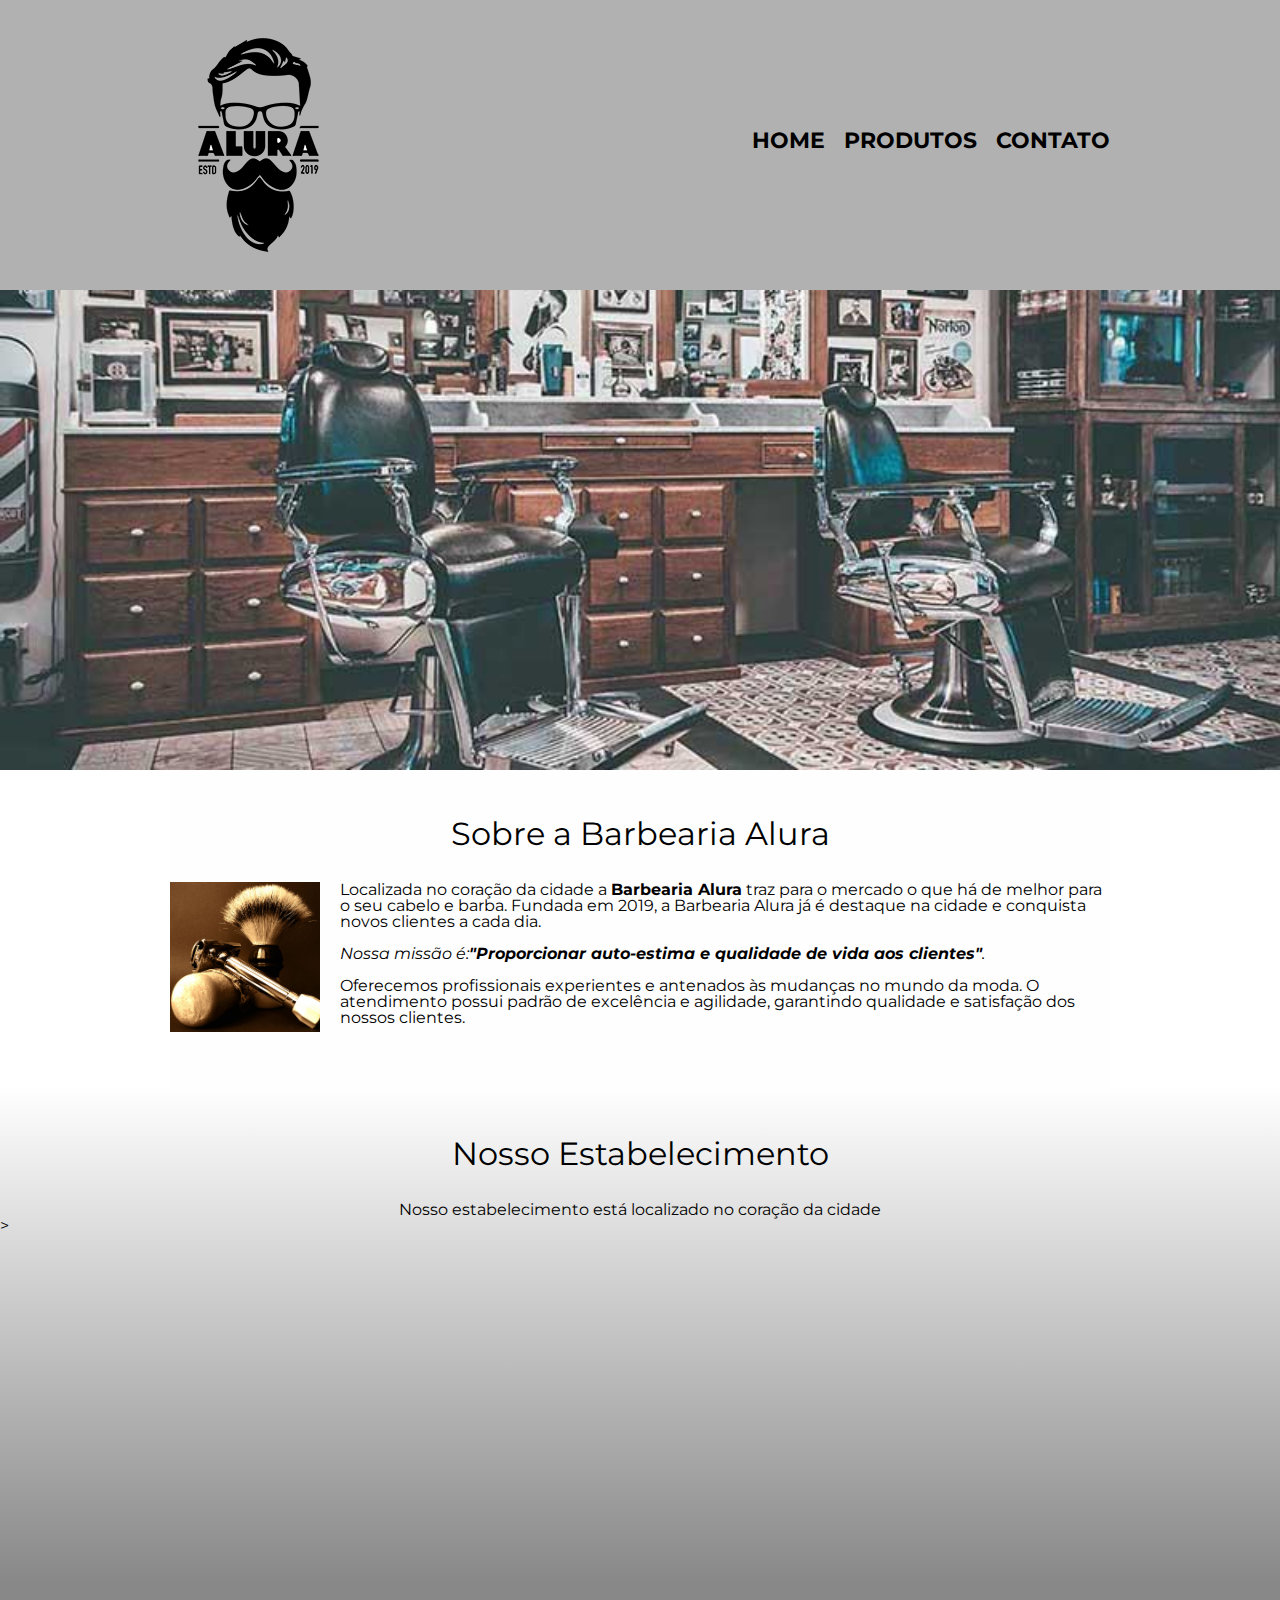
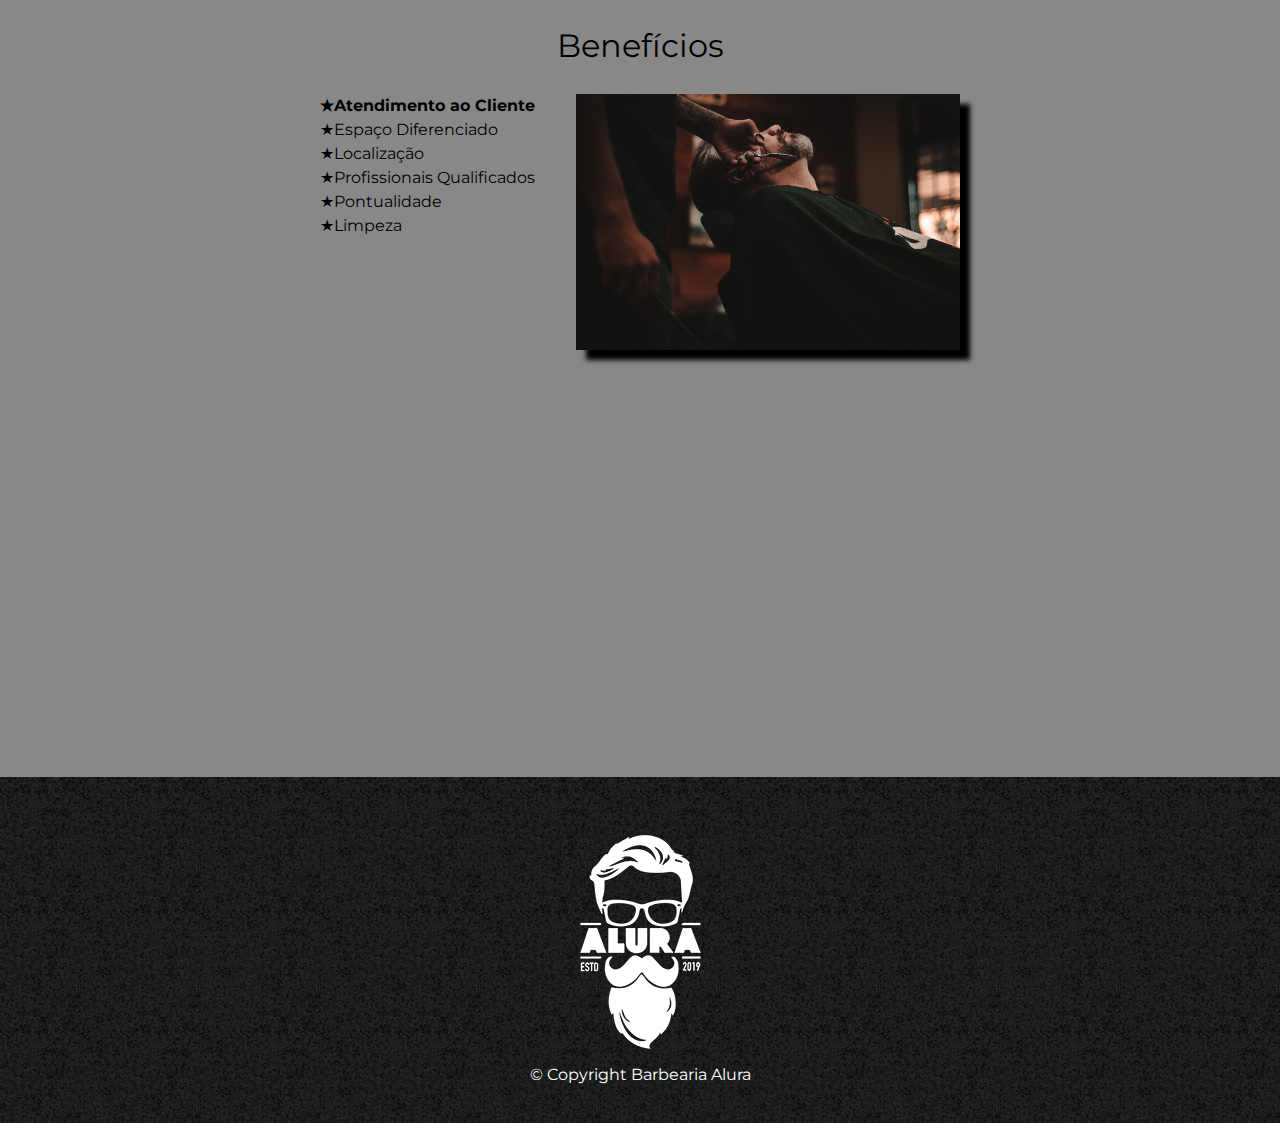
<file: index.html>
<!DOCTYPE hmtl>

<html lang="pt-br">
  <head>
    <meta charset="UTF-8" />
    <meta name="viewpor" content="width=device-width">
    <title>Barbearia Alura</title>
    <link rel="stylesheet" href="reset.css" />
    <link rel="stylesheet" href="style.css" />
    <link
      href="https://fonts.googleapis.com/css?family=Montserrat&display=swap"
      rel="stylesheet"
    />
  </head>
  <body>
    <header>
      <div class="caixa">
        <h1>
          <img id="logo" src="logo.png" />
        </h1>
        <nav>
          <ul>
            <li><a href="index.html">Home</a></li>
            <li><a href="produtos.html">Produtos</a></li>
            <li><a href="contato.html">Contato</a></li>
          </ul>
        </nav>
      </div>
    </header>
    <img class="banner" src="banner.jpg" />
    <main>
      <section class="principal">
        <h2 class="titulo-principal">Sobre a Barbearia Alura</h2>

        <img
          class="utensilios"
          src="utensilios.jpg"
          alt="Utensílios de Barbeiro"
        />

        <p>
          Localizada no coração da cidade a
          <strong>Barbearia Alura</strong> traz para o mercado o que há de
          melhor para o seu cabelo e barba. Fundada em 2019, a Barbearia Alura
          já é destaque na cidade e conquista novos clientes a cada dia.
        </p>
        <p id="missao">
          <em
            >Nossa missão é:<strong
              >"Proporcionar auto-estima e qualidade de vida aos
              clientes"</strong
            >.</em
          >
        </p>
        <p>
          Oferecemos profissionais experientes e antenados às mudanças no mundo
          da moda. O atendimento possui padrão de excelência e agilidade,
          garantindo qualidade e satisfação dos nossos clientes.
        </p>
      </section>
      <section class="mapa">
        <h3 class="titulo-principal">Nosso Estabelecimento</h3>
        <p>Nosso estabelecimento está localizado no coração da cidade</p>
        >
        <div class="mapa-conteudo">
          <iframe
            src="https://www.google.com/maps/embed?pb=!1m18!1m12!1m3!1d3656.448598130907!2d-46.634653385542414!3d-23.588239368469353!2m3!1f0!2f0!3f0!3m2!1i1024!2i768!4f13.1!3m3!1m2!1s0x94ce5a2b2ed7f3a1%3A0xab35da2f5ca62674!2sCaelum%20-%20Escola%20de%20Tecnologia!5e0!3m2!1spt-BR!2sbr!4v1580916426151!5m2!1spt-BR!2sbr"
            width="100%"
            height="300"
            frameborder="0"
            style="border: 0"
            allowfullscreen=""
          ></iframe>
        </div>
      </section>
      <section class="beneficios">
        <h3 class="titulo-principal">Benefícios</h3>
        <div class="conteudo-beneficios">
          <ul class="lista-beneficios">
            <li class="itens">Atendimento ao Cliente</li>
            <li class="itens">Espaço Diferenciado</li>
            <li class="itens">Localização</li>
            <li class="itens">Profissionais Qualificados</li>
            <li class="itens">Pontualidade</li>
            <li class="itens">Limpeza</li>
          </ul><img class="imagem-beneficios" src="beneficios.jpg" />
        </div>
        <div class="video">
          <iframe width="100%'" height="315" src="https://www.youtube.com/embed/wcVVXUV0YUY" frameborder="0" allow="accelerometer; autoplay; encrypted-media; gyroscope; picture-in-picture" allowfullscreen></iframe>
        </div>
</section>
      </section>
    </main>
    <footer>
      <img src="logo-branco.png" />
      <p class="copyright">&copy; Copyright Barbearia Alura</p>
    </footer>
  </body>
</html>
</file>
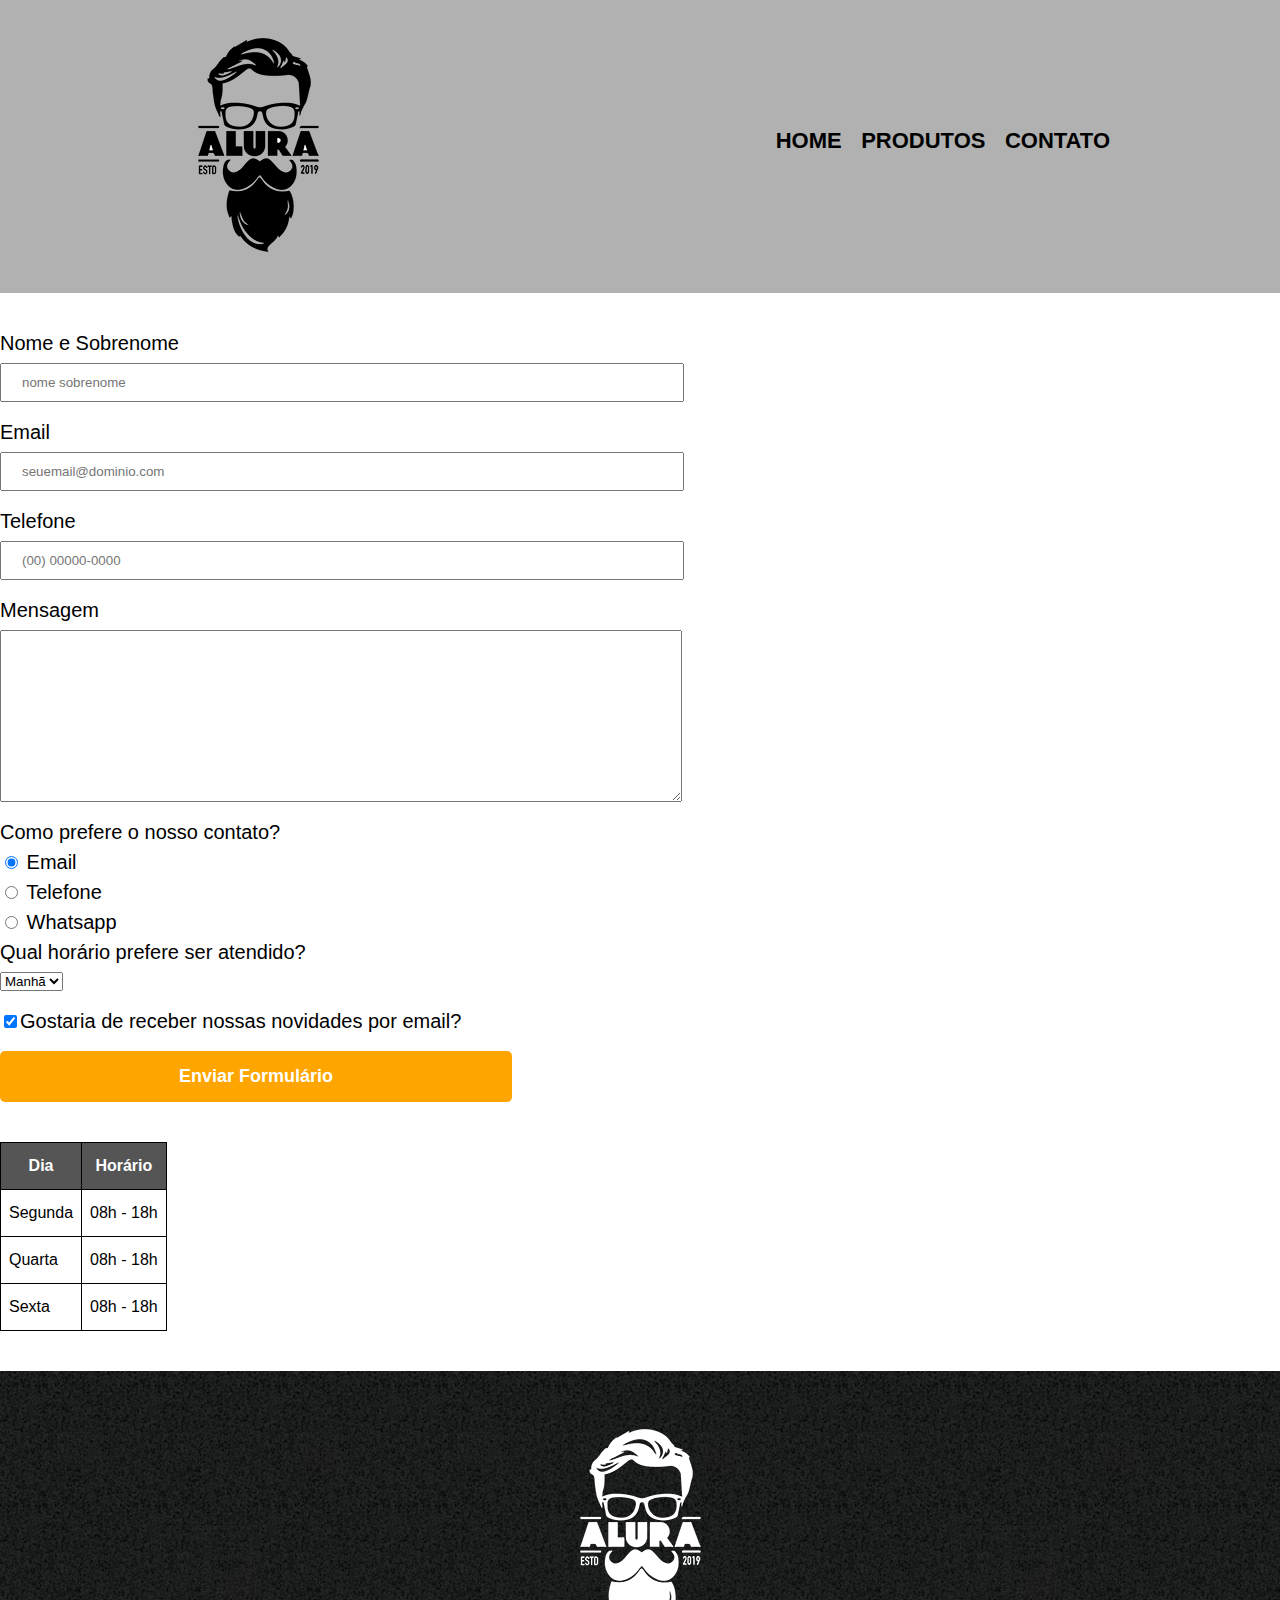
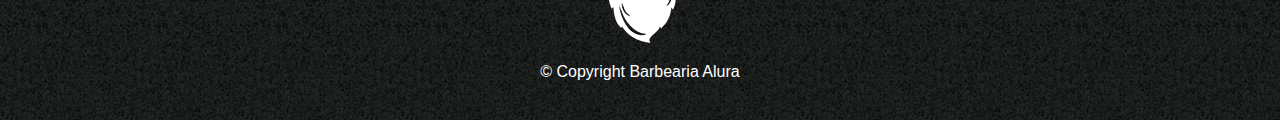
<file: contato.html>
<!DOCTYPE html>
<html>
  <head>
    <meta charset="UTF-8" />
    <title>Contato - Barbearia Alura</title>
    <link rel="stylesheet" href="reset.css" />
    <link rel="stylesheet" href="style.css" />
  </head>
  <body>
    <header>
      <div class="caixa">
        <h1>
          <img id="logo" src="logo.png" alt="logo da Barbearia Alura" />
          <nav>
            <ul>
              <li><a href="index.html">Home</a></li>
              <li><a href="produtos.html">Produtos</a></li>
              <li><a href="contato.html">Contato</a></li>
            </ul>
          </nav>
        </h1>
      </div>
    </header>
    <main>
      <form>
        <label for="nomesobrenome">Nome e Sobrenome</label>
        <input
          type="text"
          id="nomesobrenome"
          class="input-padrao"
          required
          placeholder="nome sobrenome"
        />

        <label for="email">Email</label>
        <input
          type="email"
          id="email"
          class="input-padrao"
          required
          placeholder="seuemail@dominio.com"
        />

        <label for="telefone">Telefone</label>
        <input
          type="tel"
          id="telefone"
          class="input-padrao"
          required
          placeholder="(00) 00000-0000"
        />

        <label for="mensagem">Mensagem</label>
        <textarea
          id="mensagem"
          cols="70"
          rows="10"
          class="input-padrao"
          required
        ></textarea>

        <fieldset>
          <legend>Como prefere o nosso contato?</legend>
          <label for="radio-email"
            ><input
              type="radio"
              name="contato"
              value="email"
              id="radio-email"
              checked
            />
            Email</label
          >

          <label for="radio-telefone"
            ><input
              type="radio"
              name="contato"
              value="telefone"
              id="radio-telefone"
            />
            Telefone</label
          >
          <label for="radio-whatsapp"
            ><input
              type="radio"
              name="contato"
              value="whatsapp"
              id="whatsapp"
            />
            Whatsapp</label
          >
        </fieldset>
        <fieldset>
          <legend>Qual horário prefere ser atendido?</legend>
          <select>
            <option value="">Manhã</option>
            <option value="">Tarde</option>
            <option value="">Noite</option>
          </select>
        </fieldset>

        <label class="checkbox"
          ><input type="checkbox" checked />Gostaria de receber nossas novidades
          por email?</label
        >

        <input type="submit" value="Enviar Formulário" class="enviar" />
      </form>
      <table>
        <thead>
          <tr>
            <th>Dia</th>
            <th>Horário</th>
          </tr>
        </thead>
        <tbody>
          <tr>
            <td>Segunda</td>
            <td>08h - 18h</td>
          </tr>
          <tr>
            <td>Quarta</td>
            <td>08h - 18h</td>
          </tr>
          <tr>
            <td>Sexta</td>
            <td>08h - 18h</td>
          </tr>
        </tbody>
      </table>
    </main>
    <footer>
      <img src="logo-branco.png" alt="Logo da Barbearia Alura" />
      <p class="copyright">&copy; Copyright Barbearia Alura</p>
    </footer>
  </body>
</html>
</file>
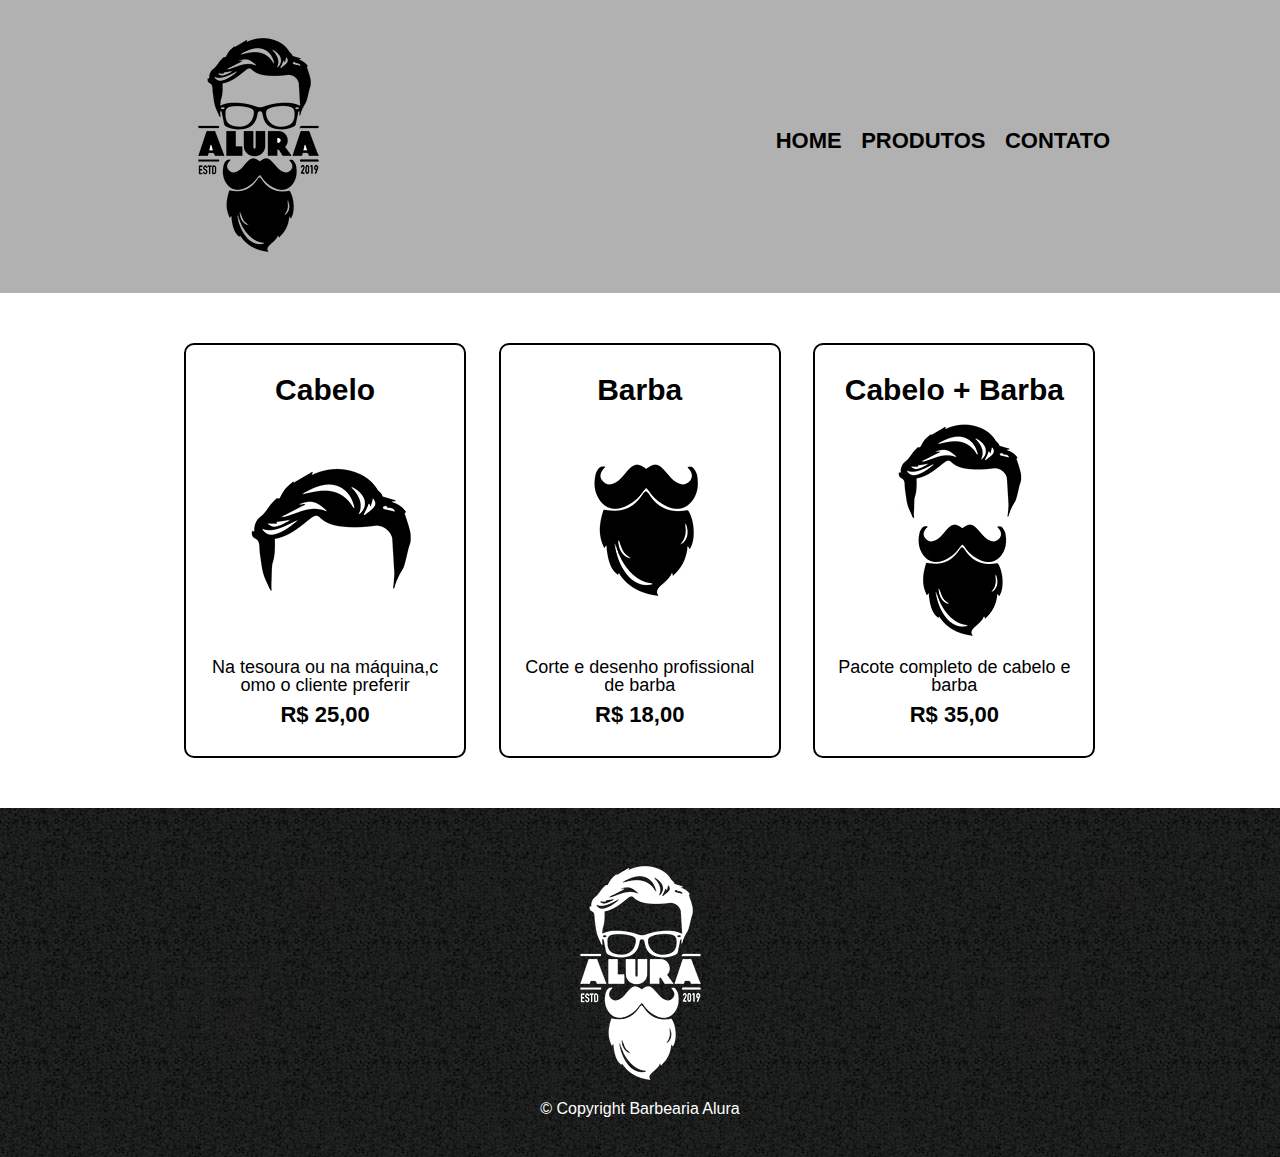
<file: produtos.html>
<!DOCTYPE html>
<html>
  <head>
    <meta charset="UTF-8" />
    <title>Produtos - Barbearia Alura</title>
    <link rel="stylesheet" href="reset.css" />
    <link rel="stylesheet" href="style.css" />
  </head>
  <body>
    <header>
      <div class="caixa">
        <h1>
          <img id="logo" src="logo.png" />
          <nav>
            <ul>
              <li><a href="index.html">Home</a></li>
              <li><a href="produtos.html">Produtos</a></li>
              <li><a href="contato.html">Contato</a></li>
            </ul>
          </nav>
        </h1>
      </div>
    </header>

    <main>
      <ul class="produtos">
        <li>
          <h2>Cabelo</h2>
          <img src="cabelo.jpg" href="" />
          <p class="produto-descricao">
            Na tesoura ou na máquina,c omo o cliente preferir
          </p>
          <p class="produto-preco">R$ 25,00</p>
        </li>
        <li>
          <h2>Barba</h2>
          <img src="barba.jpg" href="" />
          <p class="produto-descricao">Corte e desenho profissional de barba</p>
          <p class="produto-preco">R$ 18,00</p>
        </li>
        <li>
          <h2>Cabelo + Barba</h2>
          <img src="cabelo+barba.jpg" href="" />
          <p class="produto-descricao">Pacote completo de cabelo e barba</p>
          <p class="produto-preco">R$ 35,00</p>
        </li>
      </ul>
    </main>
    <footer>
      <img src="logo-branco.png" />
      <p class="copyright">&copy; Copyright Barbearia Alura</p>
    </footer>
  </body>
</html>
</file>
<file: style.css>
body {
  font-family: 'Montserrat', sans-serif;
}

header {
  background: rgb(177, 177, 177);
  padding: 20px 0;
}

.caixa {
  position: relative;
  width: 940px;
  margin: 0 auto;
}

nav {
  position: absolute;
  top: 110px;
  right: 0%;
}

nav li {
  display: inline;
  margin: 0 0 0 15px;
}

nav a {
  text-transform: uppercase;
  color: #000000;
  font-weight: bold;
  font-size: 22px;
  text-decoration: none;
}

nav a:hover {
  color: blue;
}

.produtos {
  width: 940px;
  padding: 50px 0;
  margin: 0 auto;
}

.produtos li {
  display: inline-block;
  text-align: center;
  width: 30%;
  vertical-align: top;
  margin: 0 1.5%;
  padding: 30px 20px;
  box-sizing: border-box;
  border: solid 2px #000000;
  border-radius: 10px;
}

.produtos li:hover {
  border-color: blue;
}

.produtos li:hover h2 {
  font-size: 32px;
}

.produtos li:active {
  border-color: rgb(111, 18, 165);
}

.produtos h2 {
  font-size: 30px;
  font-weight: bold;
}

.produto-preco {
  font-size: 22px;
  font-weight: bold;
  margin-top: 10px;
}

.produto-descricao {
  font-size: 18px;
}

footer {
  background: url(bg.jpg);
  text-align: center;
  padding: 40px 0;
}

.copyright {
  color: white;
  font-size: 16px;
}

form {
  margin: 40px 0;
}

form label,
form legend {
  display: block;
  font-size: 20px;
  margin: 0 0 10px;
}

.input-padrao {
  display: block;
  margin: 0 0 20px;
  padding: 10px 20px;
  width: 50%;
}

.checkbox {
  margin: 20px 0px;
}

.enviar {
  width: 40%;
  padding: 15px 0;
  background: orange;
  color: white;
  font-weight: bold;
  font-size: 18px;
  border: none;
  border-radius: 5px;
  transition: 0.5s all;
  cursor: pointer;
}

.enviar:hover {
  background: darkorange;
  transform: scale(1.1);
}

table {
  margin: 20px 0 40px;
}

thead {
  background: #555555;
  color: white;
  font-weight: bold;
}

td,
th {
  border: 1px solid #000000;
  padding: 15px 8px;
}

/*CSS PAG INICIAL*/
.banner {
  width: 100%;
}

.titulo-principal {
  text-align: center;
  font-size: 2em;
  margin: 0 0 1em;
  clear: left;
}

.principal {
  padding: 3em 0;
  background: #fefefe;
  width: 940px;
  margin: 0 auto;
}

.principal p {
  margin: 0 0 1em;
}

.principal strong {
  font-weight: bold;
}

.principal em {
  font-style: italic;
}

.beneficios {
  padding: 3em 0;
  background: #888888;
}

.conteudo-beneficios {
  width: 640px;
  margin: auto;
}

.lista-beneficios {
  width: 40%;
  display: inline-block;
  vertical-align: top;
}

.imagem-beneficios {
  width: 60%;
  opacity: 1;
  transition: 300ms;
  box-shadow: 10px 10px 5px #000000;
}

.imagem-beneficios:hover {
  opacity: 0.3;
}

.itens {
  line-height: 1.5;
}

.itens:first-child {
  font-weight: bold;
}

.itens::before {
  content: '★';
}

.mapa {
  padding: 3em 0;
  background: linear-gradient(#fefefe, #888888);
}

.mapa p {
  text-align: center;
}

.mapa-conteudo {
  width: 940px;
  margin: 0 auto;
}

.utensilios {
  width: 150px;
  float: left;
  margin: 0 20px 20px 0;
}

.video {
  width: 560px;
  margin: 2em auto;
}

@media screen and (max-width: 480px) {
  .caixa,
  .principal,
  .conteudo-beneficios,
  .mapa-conteudo,
  .video {
    width: auto;
  }
  h1 {
    text-align: center;
  }
  nav {
    position: static;
  }
  .lista-beneficios,
  .imagem-beneficios {
    width: 100%;
  }
}
</file>
